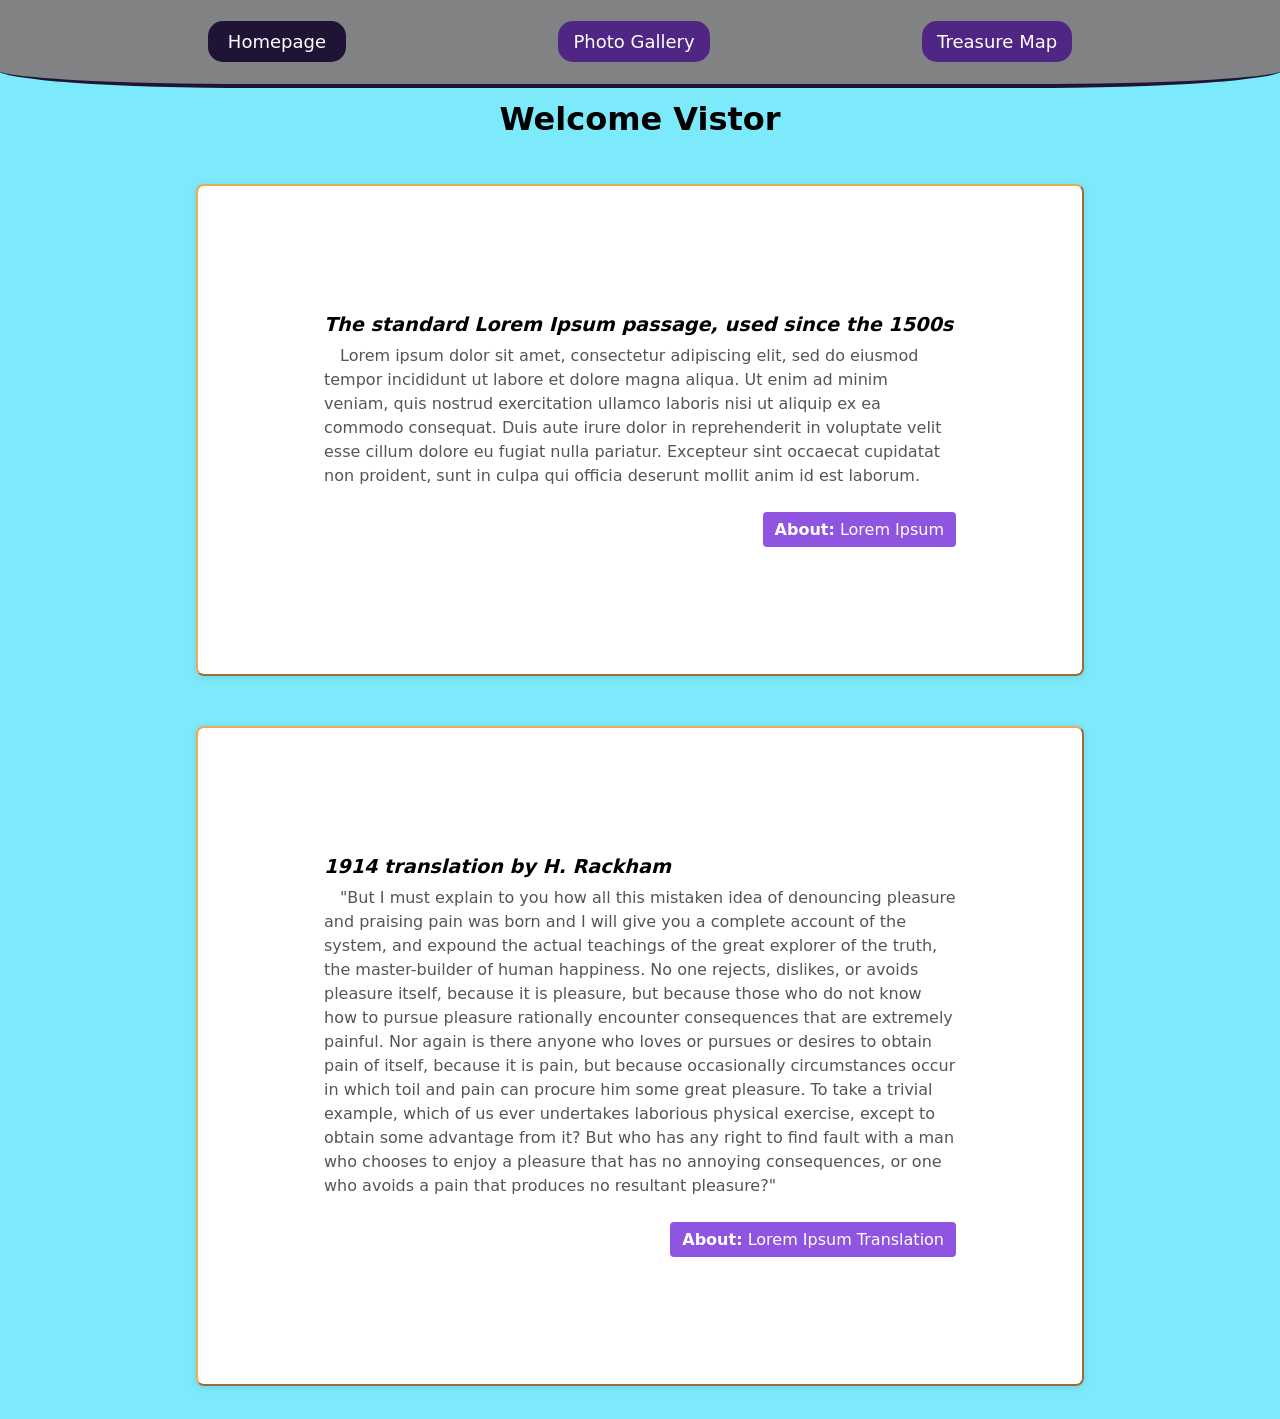
<file: FinalProject/index.html>
<!DOCTYPE html>
<html lang="en">

<head>
  <meta charset="UTF-8">
  <meta http-equiv="X-UA-Compatible" content="IE=edge">
  <meta name="viewport" content="width=device-width, initial-scale=1.0">
  <title>Homepage</title>
  <link rel="stylesheet" href="css/style.css">
</head>

<body>
  <a href="#main" class="offpage">Skip to main content</a>
  <header>
    <nav>
      <a href="index.html" class="active">Homepage</a>
      <a href="photos.html">Photo Gallery</a>
      <a href="map.html">Treasure Map</a>
    </nav>
    <h1>Welcome Vistor</h1>
  </header>
  <main id="main">
    <section class="half">
      <h2>The standard Lorem Ipsum passage, used since the 1500s</h2>
      <p>&emsp;Lorem ipsum dolor sit amet, consectetur adipiscing elit, sed do eiusmod tempor incididunt ut labore et dolore magna aliqua. Ut enim ad minim veniam, quis nostrud exercitation ullamco laboris nisi ut aliquip ex ea commodo consequat. Duis aute irure dolor in reprehenderit in voluptate velit esse cillum dolore eu fugiat nulla pariatur. Excepteur sint occaecat cupidatat non proident, sunt in culpa qui officia deserunt mollit anim id est laborum.</p>
      <a href="https://en.wikipedia.org/wiki/Lorem_ipsum" target="_blank" rel="noopener noreferrer"><strong>About:</strong> Lorem Ipsum</a>
    </section>
    <section class="half">
      <h2>1914 translation by H. Rackham</h2>
      <p>&emsp;"But I must explain to you how all this mistaken idea of denouncing pleasure and praising pain was born and I will give you a complete account of the system, and expound the actual teachings of the great explorer of the truth, the master-builder of human happiness. No one rejects, dislikes, or avoids pleasure itself, because it is pleasure, but because those who do not know how to pursue pleasure rationally encounter consequences that are extremely painful. Nor again is there anyone who loves or pursues or desires to obtain pain of itself, because it is pain, but because occasionally circumstances occur in which toil and pain can procure him some great pleasure. To take a trivial example, which of us ever undertakes laborious physical exercise, except to obtain some advantage from it? But who has any right to find fault with a man who chooses to enjoy a pleasure that has no annoying consequences, or one who avoids a pain that produces no resultant pleasure?"</p>
      <a href="https://en.wikipedia.org/wiki/Lorem_ipsum#cite_ref-cicero_archive_org_7-1" target="_blank" rel="noopener noreferrer"><strong>About:</strong> Lorem Ipsum Translation</a>
    </section>
  </main>
</body>

</html>
</file>
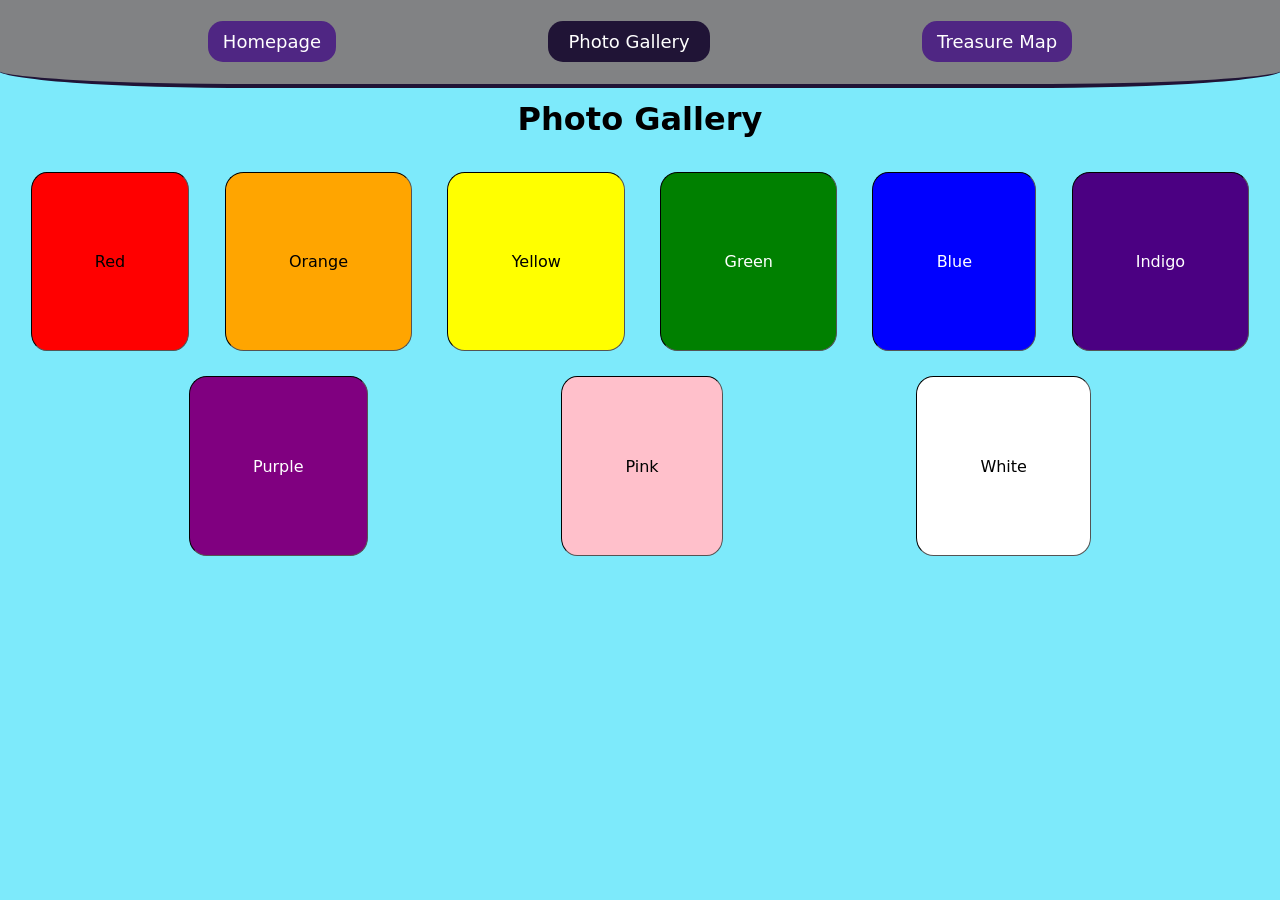
<file: FinalProject/photos.html>
<!DOCTYPE html>
<html lang="en">

<head>
  <meta charset="UTF-8">
  <meta http-equiv="X-UA-Compatible" content="IE=edge">
  <meta name="viewport" content="width=device-width, initial-scale=1.0">
  <title>Photo Gallery</title>
  <link rel="stylesheet" href="css/style.css">
</head>

<body>
  <a href="#main" class="offpage">Skip to main content</a>
  <header>
    <nav>
      <a href="index.html" >Homepage</a>
      <a href="photos.html" class="active">Photo Gallery</a>
      <a href="map.html">Treasure Map</a>
    </nav>
    <h1>Photo Gallery</h1>
  </header>
  <main id="main" class="flex">
      <div class="box red rotate">
        <p>Red</p>
      </div>
      <div class="box orange rotate">
        <p>Orange</p>
      </div>
      <div class="box yellow rotate">
        <p>Yellow</p>
      </div>
      <div class="box green rotate">
        <p>Green</p>
      </div>
      <div class="box blue rotate">
        <p>Blue</p>
      </div>
      <div class="box indigo rotate">
        <p>Indigo</p>
      </div>
      <div class="box purple rotate">
        <p>Purple</p>
      </div>
      <div class="box pink rotate">
        <p>Pink</p>
      </div>
      <div class="box white rotate">
        <p>White</p>
      </div>
  </main>
</body>
</html>
</file>
<file: FinalProject/css/style.css>
body {
  font-family: system-ui,-apple-system,"Segoe UI",Roboto,"Helvetica Neue",Arial,"Noto Sans","Liberation Sans",sans-serif,"Apple Color Emoji","Segoe UI Emoji","Segoe UI Symbol","Noto Color Emoji";
  background-color: #7DEAFB;
}

main {
  display: grid;
  justify-content: space-evenly;
  justify-items: center;
}

img {
  width: 95%;
  padding:2.5%;
}

em {
  padding-top: 5%;
  font-style: italic;
}

h1 {
  text-align: center;
}

h2 {
  font-weight: bold;
  font-style: italic;
}

section {
  display: grid;
  padding: 10%;
  margin: 2%;
  border-radius: 8px;
  background: #ffffff;
  box-shadow: 0 2px 8px rgba(0, 0, 0, 0.1);
  border-color: #F0A757 ;
  border-style: outset;
  border-width: 2px;
}

section h2 {
  margin: 0 0 8px;
  font-size: 1.2rem
}

section p{
  margin: 0 0 12px;
  color: #555;
  line-height: 1.5;
}

section a{
  display: inline-block;
  padding: 8px 12px;
  border: none;
  border-radius: 4px;
  background: #8F55E0;
  color: white;
  cursor: pointer;
  margin-top: 2%;
  justify-self: end;
  text-decoration: none;
}

section a:hover{
  background: #4F2683;
}

nav {
  display: flex;
  justify-content:space-evenly ;
  background-color: #818284;
  margin: -10px;
  padding: 10px;
  border-bottom: 4px solid #201436;
  border-bottom-left-radius: 20%;
  border-bottom-right-radius: 20%
}

nav a  {
  display: inline;
  text-decoration: none;
  background-color: #4F2683;
  color: #FFFFFF;
  padding: 5px 15px;
  margin: 1%;
  border-radius: 15px;
  font-size: large;
  align-content: center;
}

nav a:hover, nav a.active {
  display: inline;
  background-color: #201436;
  padding: 10px 20px;
}

ul {
  margin: 0;
  padding: 0;
  list-style: disclosure-closed;
}

li {
  padding: 2px;
}

.box {
  padding: 5%;
  margin: 1%;
  border: 1px inset black;
  border-radius: 10%;
}

.red {
  background-color: red;
}

.orange {
  background-color: orange;
}

.yellow {
  background-color: yellow;
}

.green {
  background-color: green;
  color: white;
}

.blue {
  background-color: blue;
  color: white;
}

.blue {
  background-color: blue;
  color: white;
}

.indigo {
  background-color:indigo;
  color: white;
}

.purple {
  background-color: purple;
  color: white;
}

.pink {
  background-color: pink;
}

.white {
  background-color: white;
}

.offpage {
  position: absolute;
  left: -1000px;
  display: block;
  margin-bottom: 20px;
}

.offpage:focus {
  position: static;
  line-height: normal ;
}

.grid {
  display: grid;
  grid-template-columns: 45% 45%;
  justify-content: space-evenly;
  justify-items: center;
}

.flex {
  display: flex;
  flex-wrap: wrap;
}

.half{
  width: 50%
}

.rotate:hover {
  animation-name: rotate;
  animation-duration: 2s;
  animation-iteration-count: infinite;
  animation-timing-function: linear;
  position: relative;
}

@keyframes rotate {
  from { transform: rotate(0deg); }
  to { transform: rotate(360deg); }
}
</file>
